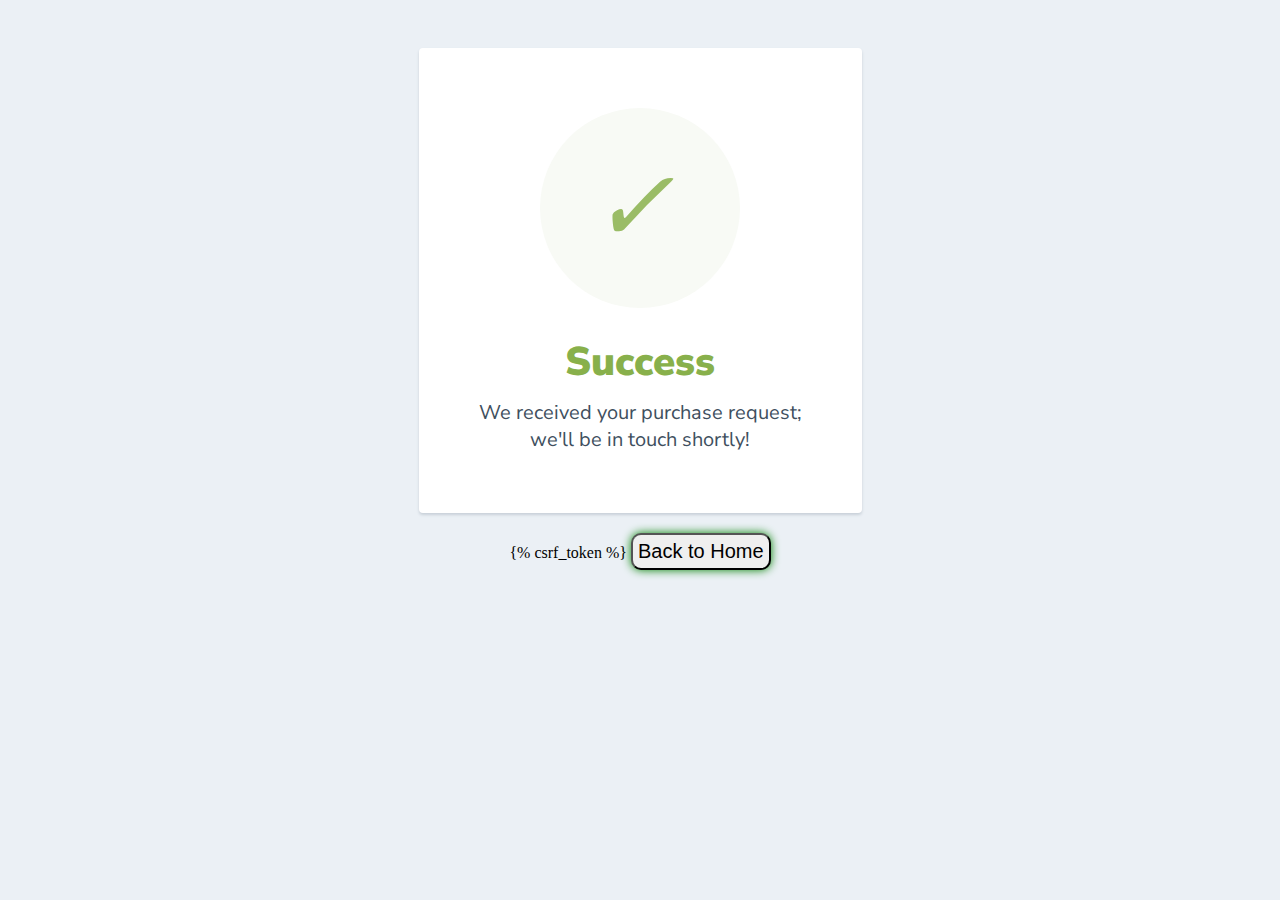
<file: fitness/templates/success.html>
<html>
  <head>
    <link href="https://fonts.googleapis.com/css?family=Nunito+Sans:400,400i,700,900&display=swap" rel="stylesheet">
  </head>
    <style>
      body {
        text-align: center;
        padding: 40px 0;
        background: #EBF0F5;
      }
        h1 {
          color: #88B04B;
          font-family: "Nunito Sans", "Helvetica Neue", sans-serif;
          font-weight: 900;
          font-size: 40px;
          margin-bottom: 10px;
        }
        p {
          color: #404F5E;
          font-family: "Nunito Sans", "Helvetica Neue", sans-serif;
          font-size:20px;
          margin: 0;
        }
      i {
        color: #9ABC66;
        font-size: 100px;
        line-height: 200px;
        margin-left:-15px;
      }
      .card {
        background: white;
        padding: 60px;
        border-radius: 4px;
        box-shadow: 0 2px 3px #C8D0D8;
        display: inline-block;
        margin: 0 auto;

      }
      .buttonone{
        margin-top: 20px;
        padding: 5px;
        font-size: 20px;
        border-radius: 10px;
        box-shadow: 0 0 10px green;
        cursor: pointer;
      }
    </style>
    <body>
      <div class="card">
      <div style="border-radius:200px; height:200px; width:200px; background: #F8FAF5; margin:0 auto;">
        <i class="checkmark">✓</i>
      </div>
        <h1>Success</h1>
        <p>We received your purchase request;<br/> we'll be in touch shortly!</p>
      </div>

      <form action="/" method="post">
        {% csrf_token %}
          <button class="buttonone" type="submit" >Back to Home</button>
      </form>
    </body>
</html>
</file>
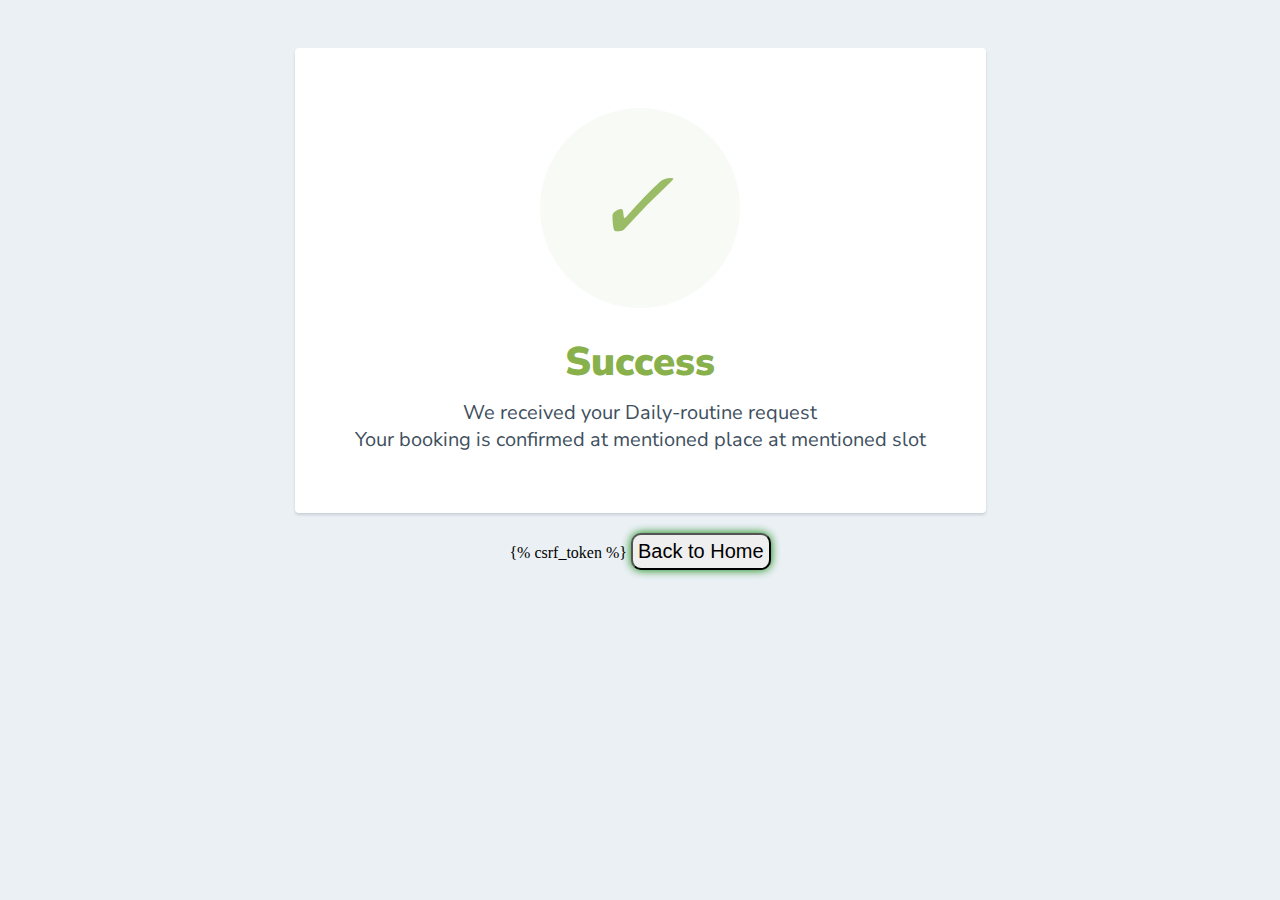
<file: fitness/templates/success_custom.html>
<html>
  <head>
    <link href="https://fonts.googleapis.com/css?family=Nunito+Sans:400,400i,700,900&display=swap" rel="stylesheet">
  </head>
    <style>
      body {
        text-align: center;
        padding: 40px 0;
        background: #EBF0F5;
      }
        h1 {
          color: #88B04B;
          font-family: "Nunito Sans", "Helvetica Neue", sans-serif;
          font-weight: 900;
          font-size: 40px;
          margin-bottom: 10px;
        }
        p {
          color: #404F5E;
          font-family: "Nunito Sans", "Helvetica Neue", sans-serif;
          font-size:20px;
          margin: 0;
        }
      i {
        color: #9ABC66;
        font-size: 100px;
        line-height: 200px;
        margin-left:-15px;
      }
      .card {
        background: white;
        padding: 60px;
        border-radius: 4px;
        box-shadow: 0 2px 3px #C8D0D8;
        display: inline-block;
        margin: 0 auto;
      }
      .buttonone{
        margin-top: 20px;
        padding: 5px;
        font-size: 20px;
        border-radius: 10px;
        box-shadow: 0 0 10px green;
        cursor: pointer;
      }
    </style>
    <body>
      <div class="card">
      <div style="border-radius:200px; height:200px; width:200px; background: #F8FAF5; margin:0 auto;">
        <i class="checkmark">✓</i>
      </div>
        <h1>Success</h1>

        <p>We received your Daily-routine request<br/>Your booking is confirmed at mentioned place at mentioned slot </p>
        
      </div>

      <form action="/" method="post">
        {% csrf_token %}
          <button class="buttonone" type="submit" >Back to Home</button>
      </form>
    </body>
</html>
</file>
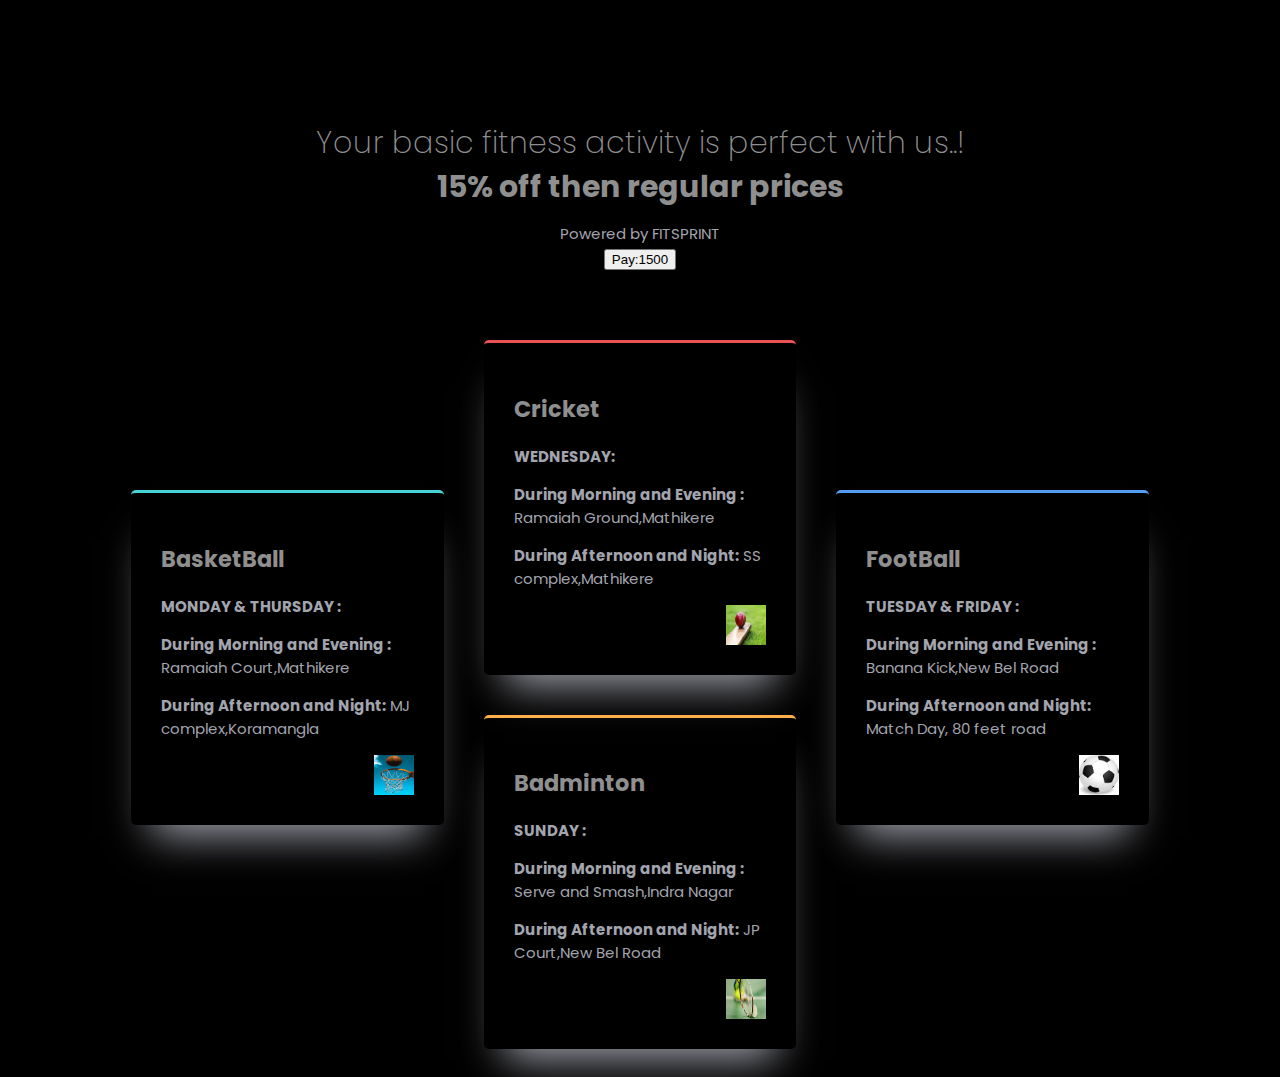
<file: fitness/templates/timing_all.html>
<!DOCTYPE html>
<html lang="en">

<head>
  <meta charset="UTF-8">
  <meta name="viewport" content="width=device-width, initial-scale=1.0">

  <link rel="icon" type="image/png" sizes="32x32" href="./images/favicon-32x32.png">

  <title>Frontend Mentor | Four card feature section</title>
  <link rel="stylesheet" href="/static/css/timing_all.css">
  <link
    href="https://fonts.googleapis.com/css2?family=Poppins:ital,wght@0,200;0,400;0,600;1,200;1,400;1,600&display=swap"
    rel="stylesheet">
</head>

<body>
  <form action="/success" method="post">
    {% csrf_token %}
    <div class="header">
      <h1>Your basic fitness activity is perfect with us..!</h1>
      <h1>15% off then regular prices</h1>
      <p>Powered by FITSPRINT</p>
      <button type="submit">Pay:1500</button>
    </div>
    <div class="row1-container">
      <div class="box box-down cyan">
        <h2>BasketBall</h2>
        <div>
        </div>
        <p><b>MONDAY & THURSDAY :</b></p>
        <p><b>During Morning and Evening :</b> Ramaiah Court,Mathikere</p>
        <p><b>During Afternoon and Night:</b>  MJ complex,Koramangla</p>
        <img src="/static/images/basketball.jpeg" alt="">
      </div>
  
      <div class="box red">
        <h2>Cricket</h2>
        <p><b> WEDNESDAY: </b></p>
        <p><b>During Morning and Evening :</b> Ramaiah Ground,Mathikere</p>
        <p><b>During Afternoon and Night:</b>  SS complex,Mathikere</p>
        <img src="/static/images/cricket.jpeg" alt="">
      </div>
  
  
      <div class="box box-down blue">
        <h2>FootBall</h2>
        <p><b>TUESDAY & FRIDAY :</b></p>
        <p><b>During Morning and Evening :</b> Banana Kick,New Bel Road</p>
        <p><b>During Afternoon and Night:</b>  Match Day, 80 feet road </p>
        <img src="/static/images/football.jpeg" alt="">
      </div>
    </div>
    <div class="row2-container">
      <div class="box orange">
        <h2>Badminton</h2>
        <p><b>SUNDAY :</b></p>
        <p><b>During Morning and Evening :</b> Serve and Smash,Indra Nagar</p>
        <p><b>During Afternoon and Night:</b>  JP Court,New Bel Road</p>
        <img src="/static/images/badminton.jpeg" alt="">
      </div>
    </div>
  </form>
</body>

</html>
</file>
<file: static/css/timing_all.css>
:root {
    --red: hsl(0, 78%, 62%);
    --cyan: hsl(180, 62%, 55%);
    --orange: hsl(34, 97%, 64%);
    --blue: hsl(212, 86%, 64%);
    --varyDarkBlue: hsl(0, 0%, 56%);
    --grayishBlue: hsl(229, 6%, 66%);
    --veryLightGray: hsl(0, 0%, 0%);
    --weight1: 200;
    --weight2: 400;
    --weight3: 600;
}

body {
    font-size: 15px;
    font-family: 'Poppins', sans-serif;
    background-color: var(--veryLightGray);
    /* background-color: red; */
}



h1:first-of-type {
    font-weight: var(--weight1);
    color: var(--varyDarkBlue);

}

h1:last-of-type {
    color: var(--varyDarkBlue);
}

@media (max-width: 400px) {
    h1 {
        font-size: 1.5rem;
    }
}

.header {
    text-align: center;
    line-height: 0.8;
    margin-bottom: 50px;
    margin-top: 100px;
}

.header p {
    margin: 0 auto;
    line-height: 2;
    color: var(--grayishBlue);
}


.box p {
    color: var(--grayishBlue);
}

.box {
    border-radius: 5px;
    box-shadow: 0px 30px 40px -20px var(--grayishBlue);
    padding: 30px;
    margin: 20px;
}

img {
    float: right;
    width: 40px;
    height: 40px;
}

@media (max-width: 450px) {
    .box {
        height: 200px;
    }
}

@media (max-width: 950px) and (min-width: 450px) {
    .box {
        text-align: center;
        height: 180px;
    }
}

.cyan {
    border-top: 3px solid var(--cyan);
}
.red {
    border-top: 3px solid var(--red);
}
.blue {
    border-top: 3px solid var(--blue);
}
.orange {
    border-top: 3px solid var(--orange);
}

h2 {
    color: var(--varyDarkBlue);
    /* font-weight: var(--weight3); */
}


@media (min-width: 950px) {
    .row1-container {
        display: flex;
        justify-content: center;
        align-items: center;
    }

    .row2-container {
        display: flex;
        justify-content: center;
        align-items: center;
    }
    .box-down {
        position: relative;
        top: 150px;
    }
    .box {
        width: 20%;

    }
    .header p {
        width: 30%;
    }

}
</file>
